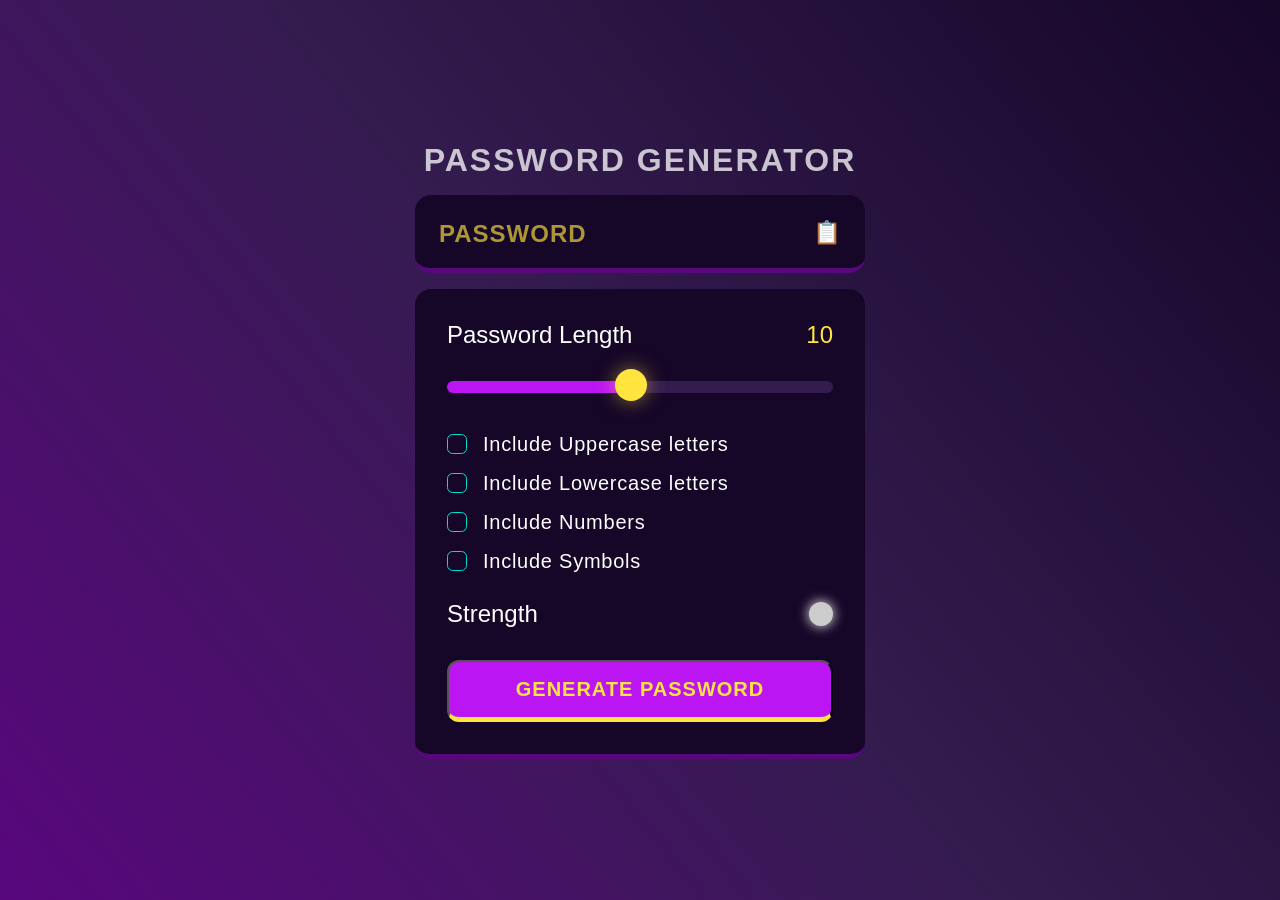
<file: index.html>
<!DOCTYPE html>
<html lang="en">
  <head>
    <meta charset="UTF-8" />
    <meta name="viewport" content="width=device-width, initial-scale=1.0" />
    <link rel="preconnect" href="https://fonts.googleapis.com" />
    <link rel="preconnect" href="https://fonts.gstatic.com" crossorigin />
    <title>Password Genertor</title>
    <link rel="stylesheet" href="pass_gen.css" />
  </head>
  <body>

   
      <div class="container">

        <h1>Password Generator</h1>


        <div class="display-container">
          <input
            readonly
            type="text"
            placeholder="Password"
            class="Display"
            data-passwordDisplay
          />


          <button class="copyBtn" data-copy>
          <span class="copy-tooltip" data-copyMsg></span>
          📋
          </button>

        </div>


        <div class="input-container">

          <div class="length-container">
            <p>Password Length</p>
            <p data-lengthNumber>5</p>
          </div>


          <input
            type="range"
            min="1"
            max="20"
            step="1"
            class="slider"
            data-lengthSlider
          />


          <div class="checkboxgroup">
            <div class="check">
              <input type="checkbox" id="uppercase" />
              <label for="uppercase">Include Uppercase letters</label>
            </div>
            <div class="check">
              <input type="checkbox" id="lowercase" />
              <label for="uppercase">Include Lowercase letters</label>
            </div>
            <div class="check">
              <input type="checkbox" id="numbers" />
              <label for="uppercase">Include Numbers</label>
            </div>
            <div class="check">
              <input type="checkbox" id="symbols" />
              <label for="uppercase">Include Symbols</label>
            </div>
          </div>


          <div class="strengthcontainer">
            <p>Strength</p>
            <div class="indicator" dataindicator></div>
          </div>


          <button class="generateButton">Generate Password</button>
        </div>
      </div>
  

    <script src="pass_gen.js"></script>
  </body>
</html>
</file>
<file: pass_gen.css>
*,
*::before,
*::after {
    margin: 0;
    padding: 0;
    box-sizing: border-box;
    font-family: 'League Spartan', sans-serif;
}

:root {
    /* gloabal csss */

    --dk-red: hsl(0, 76%, 44%);

    --dk-violet: hsl(268, 75%, 9%);
    --lt-violet: hsl(268, 47%, 21%);
    --lt-violet2: hsl(281, 89%, 26%);
    --vb-violet: hsl(285, 91%, 52%);
    --vb-violet2: hsl(290, 70%, 36%);

    --vb-yellow: hsl(52, 100%, 62%);


    --pl-white: hsl(0, 0%, 100%);

    --vb-cyan: hsl(176, 100%, 44%);
    --vb-cyan2: hsl(177, 92%, 70%);

    --dk-text: hsl(198, 20%, 13%);
}

/* * https: //angrytools.com/gradient/ */




body {
    width: 100vw;
    height: 100vh;
    display: flex;
    flex-direction: column;
    align-items: center;
    justify-content: center;
    background: linear-gradient(231deg, rgba(22, 6, 40, 1) 0%, rgba(52, 28, 79, 1) 50%, rgba(88, 7, 125, 1) 100%);
    overflow-y: hidden;
}

.container {
    width: 90%;
    max-width: 450px;

}

h1 {
    color: var(--pl-white);
    opacity: 0.75;
    text-transform: uppercase;
    letter-spacing: 2px;
    line-height: 1.2;
    text-align: center;
}

/* dispay containre */

.display-container {
    position: relative;
    background-color: var(--dk-violet);
    border-radius: 1rem;
    border-bottom: 0.35rem solid var(--lt-violet2);

    margin: 1rem 0;
    padding-top: 0.35rem;
}


.Display {
    width: 100%;
    background-color: transparent;
    outline: none;
    border: none;

    padding: 1.15rem 1rem;
    color: var(--vb-yellow);
    font-weight: 600;
    font-size: 1.5rem;
    line-height: 30px;
    letter-spacing: 1px;
    padding-right: 3.25rem;
}

.Display::placeholder {
    position: absolute;
    top: 50%;
    left: 1.5rem;
    font-size: 1.5rem;
    line-height: 30px;
    color: var(--vb-yellow);
    opacity: 0.65;
    text-transform: uppercase;
    transform: translateY(-50%);
}

.display-container button {
    position: absolute;
    top: 50%;
    right: 1.5rem;
    transform: translateY(-50%);
    background-color: transparent;
    border: none;

}

.input-container {
    width: 100%;
    background-color: var(--dk-violet);
    padding: 2rem;
    border-radius: 1rem;
    border-bottom: 0.35rem solid var(--lt-violet2);
}

.length-container {
    display: flex;
    justify-content: space-between;
    align-items: center;
}

.length-container p:nth-child(1) {
    color: var(--pl-white);
    font-size: 1.5rem;
}

.length-container p:nth-child(2) {
    color: var(--vb-yellow);
    font-size: 1.5rem;
}

.strengthcontainer {
    display: flex;
    justify-content: space-between;
    align-items: center;
    margin-top: 1.7rem;
    margin-bottom: 2rem;

}

.strengthcontainer p {
    color: var(--pl-white);
    font-size: 1.5rem;
}

.indicator {
    width: 1.5rem;
    height: 1.5rem;
    border-radius: 50%;
}

.generateButton {
    width: 100%;
    padding: 1rem 0;
    background-color: var(--vb-violet);
    text-align: center;
    border-radius: 0.75rem;
    border-bottom: 0.35rem solid var(--vb-yellow);
    text-transform: uppercase;
    letter-spacing: 1px;
    color: var(--vb-yellow);
    font-weight: 600;
    font-size: 1.25rem;

    cursor: pointer;
}

.generateButton:hover {
    background-color: black;
}


.check {
    display: flex;
    align-items: center;
    margin: 1rem 0;
    gap: 0 1rem;
}

.check input {

    appearance: none;
    width: 20px;
    height: 20px;
    border: 1px solid var(--vb-cyan);
    cursor: pointer;
    position: relative;

    border-radius: 0.35rem;
}

.check input:checked {
    background-color: var(--vb-cyan);

}

.check input:checked::before {

    content: '✓';
    position: absolute;
    color: var(--dk-text);
    font-weight: 600;
    font-size: 1.05rem;
    left: 50%;
    top: -3.5px;
    transform: translateX(-50%) translateY(9%);
    z-index: 2;


}

.check label {
    color: var(--pl-white);
    font-size: 1.25rem;
    letter-spacing: 0.75px;
}

.slider {
    position: relative;
    appearance: none;
    width: 100%;
    height: 0.75rem;
    cursor: pointer;
    background-color: var(--lt-violet);
    border-radius: 1rem;
    margin-top: 2rem;
    margin-bottom: 1.5rem;
    background-image: linear-gradient(var(--vb-violet), var(--vb-violet));
    background-repeat: no-repeat;
}


.slider::-webkit-slider-thumb {
    position: relative;

    appearance: none;
    height: 2rem;
    width: 2rem;
    border-radius: 50%;
    background-color: var(--vb-yellow);
    cursor: pointer;
    margin-top: -3px;
    box-shadow: 0px 0px 20px 0px rgba(255, 229, 61, 0.50);
    transition: all 100ms ease-in-out;


}

.slider:focus {
    outline: 3px solid var(--vb-yellow);
}

.slider::-webkit-slider-thumb:hover {
    outline: 2px solid var(--vb-yellow);
    background-color: var(--dk-violet);
    box-shadow: 0px 0px 25px 5px rgba(255, 229, 61, 0.80);
}

.copyBtn {
    cursor: pointer;
}

.copy-tooltip {
    position: absolute;
    background-color: var(--vb-violet2);
    color: var(--vb-yellow);
    font-size: 1.25rem;
    top: -35px;
    left: -25px;
    padding: 5px 10px;
    border-radius: 1rem;
    letter-spacing: 2px;
    opacity: 0;
    transform: scale(0);
    transform-origin: bottom;
    transition: all 250ms ease-in-out;

}

.copy-tooltip.active {
    opacity: 1;
    transform: scale(1);
}


.slider::-moz-range-thumb {
    position: relative;
    z-index: 1;
    appearance: none;
    height: 2rem;
    width: 2rem;
    border-radius: 50%;
    background: var(--vb-yellow);
    box-shadow: 0px 0px 20px 0px rgba(255, 229, 61, 0.50);
    cursor: pointer;
}

.slider::-moz-range-thumb:hover {
    outline: 2px solid var(--vb-yellow);
    background-color: var(--dk-violet);
    box-shadow: 0px 0px 25px 5px rgba(255, 229, 61, 0.80);
}

.copyBtn {
    background: transparent;
    border: none;
    cursor: pointer;
    font-size: 1.4rem;
    color: white;
}

.copyBtn:hover {
    transform: scale(1.1);
}
</file>
